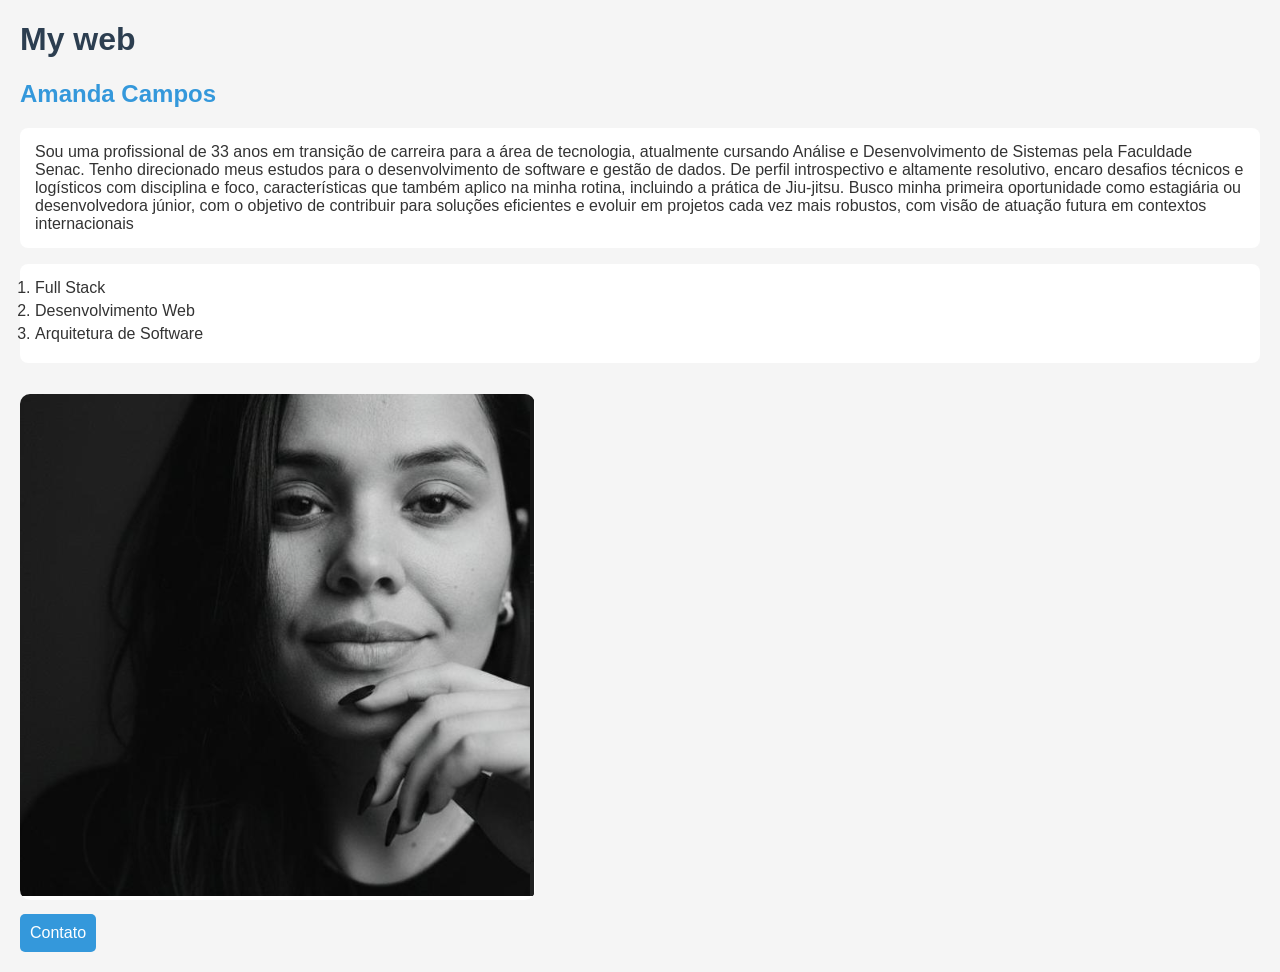
<file: index.html>
<!DOCTYPE html>
<html>
    <head><title>My web</title><link rel="stylesheet" href="style.css"></head>
</html>
<body>
<h1>My web</h1>
<h2>Amanda Campos</h2>

<p>
    Sou uma profissional de 33 anos em transição de carreira para a área de tecnologia, atualmente cursando Análise e Desenvolvimento de Sistemas pela Faculdade Senac. Tenho direcionado meus estudos para o desenvolvimento de software e gestão de dados.
     De perfil introspectivo e altamente resolutivo, encaro desafios técnicos e logísticos com disciplina e foco, características que também aplico na minha rotina, incluindo a prática de Jiu-jitsu. Busco minha primeira oportunidade como estagiária ou
      desenvolvedora júnior, com o objetivo de contribuir para soluções eficientes e evoluir em projetos cada vez mais robustos, com visão de atuação futura em contextos internacionais
</p>
<ol>
    <li>Full Stack</li>
    <li>Desenvolvimento Web</li>
    <li>Arquitetura de Software</li>
</ol>
<img src="IMAGEM-AMANDA.png"><br>
<a href="/contato.html">Contato</a>

</body>
</file>
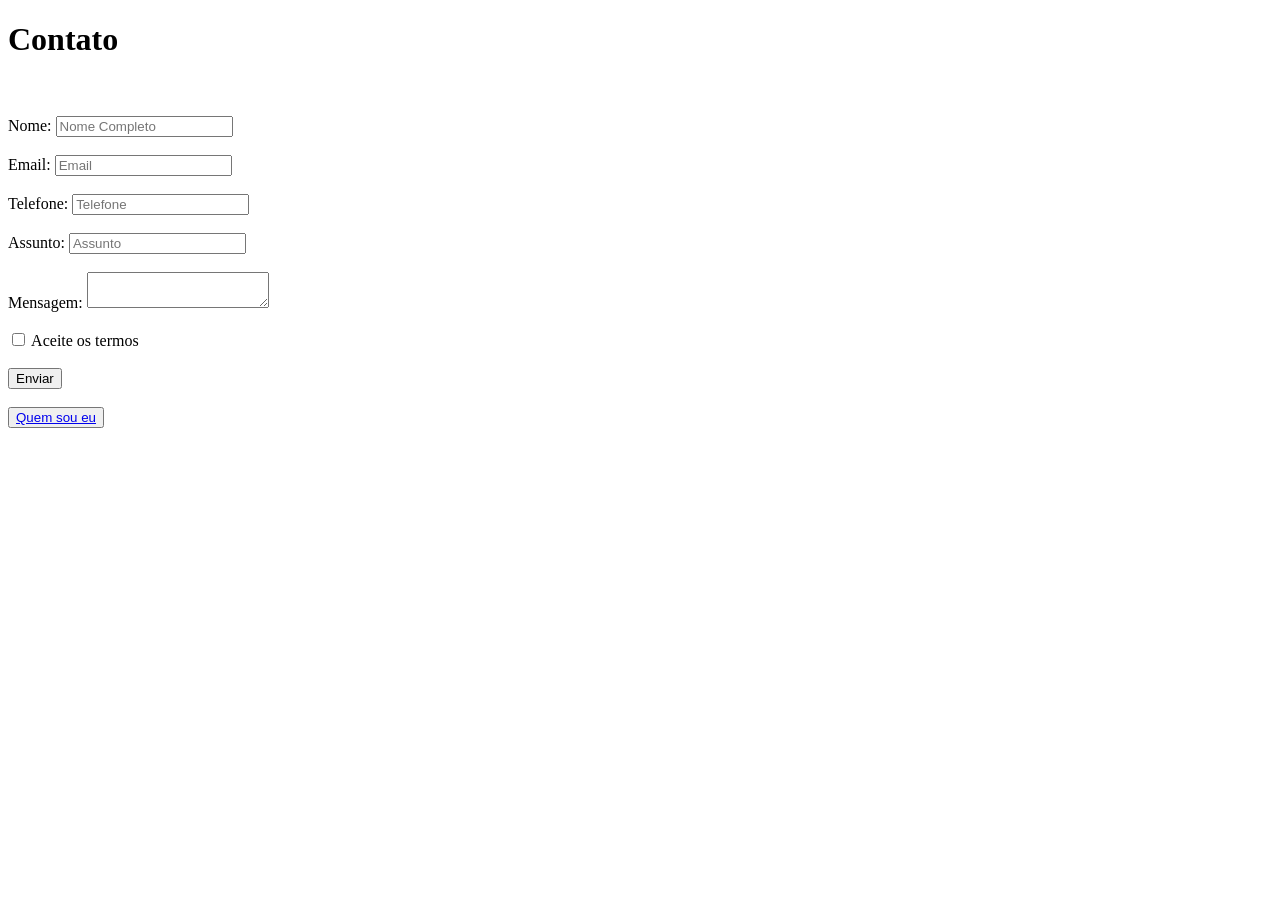
<file: contato.html>
<!DOCTYPE html>
<html lang="pt-br">
<head>
    <meta charset="UTF-8">
    <meta name="viewport" content="width=device-width, initial-scale=1.0">
    <title>Contato</title>
</head>
<body>

    <form>
        <h1>Contato</h1>

        <br><br>

        <label>Nome:</label>
        <input type="text" placeholder="Nome Completo" required>

        <br><br>

        <label>Email:</label>
        <input type="email" placeholder="Email" required>

        <br><br>

        <label>Telefone:</label>
        <input type="tel" placeholder="Telefone" required>

        <br><br>

        <label>Assunto:</label>
        <input type="text" placeholder="Assunto" required>

        <br><br>

        <label>Mensagem:</label>
        <textarea></textarea>

        <br><br>

        <label>
            <input type="checkbox" required>
            Aceite os termos
        </label>

        <br><br>

        <button type="submit">Enviar</button> <br><br>
    </form>
<button><a href="/index.html">Quem sou eu</a></button>
</body>
</html>
</file>
<file: style.css>
body {
  background-color: #f5f5f5; /* fundo cinza claro */
  color: #333; /* texto escuro */
  font-family: Arial, sans-serif;
  margin: 20px;
}

h1 {
  color: #2c3e50; /* azul escuro */
}

h2 {
  color: #3498db; /* azul mais vivo */
}

p {
  background-color: #ffffff;
  padding: 15px;
  border-radius: 8px;
}

ol {
  background-color: #ffffff;
  padding: 15px;
  border-radius: 8px;
}

li {
  margin-bottom: 5px;
}

img {
  margin-top: 15px;
  border-radius: 10px;
}

a {
  display: inline-block;
  margin-top: 10px;
  color: white;
  background-color: #3498db;
  padding: 10px;
  text-decoration: none;
  border-radius: 5px;
}

a:hover {
  background-color: #2980b9;
}
</file>
